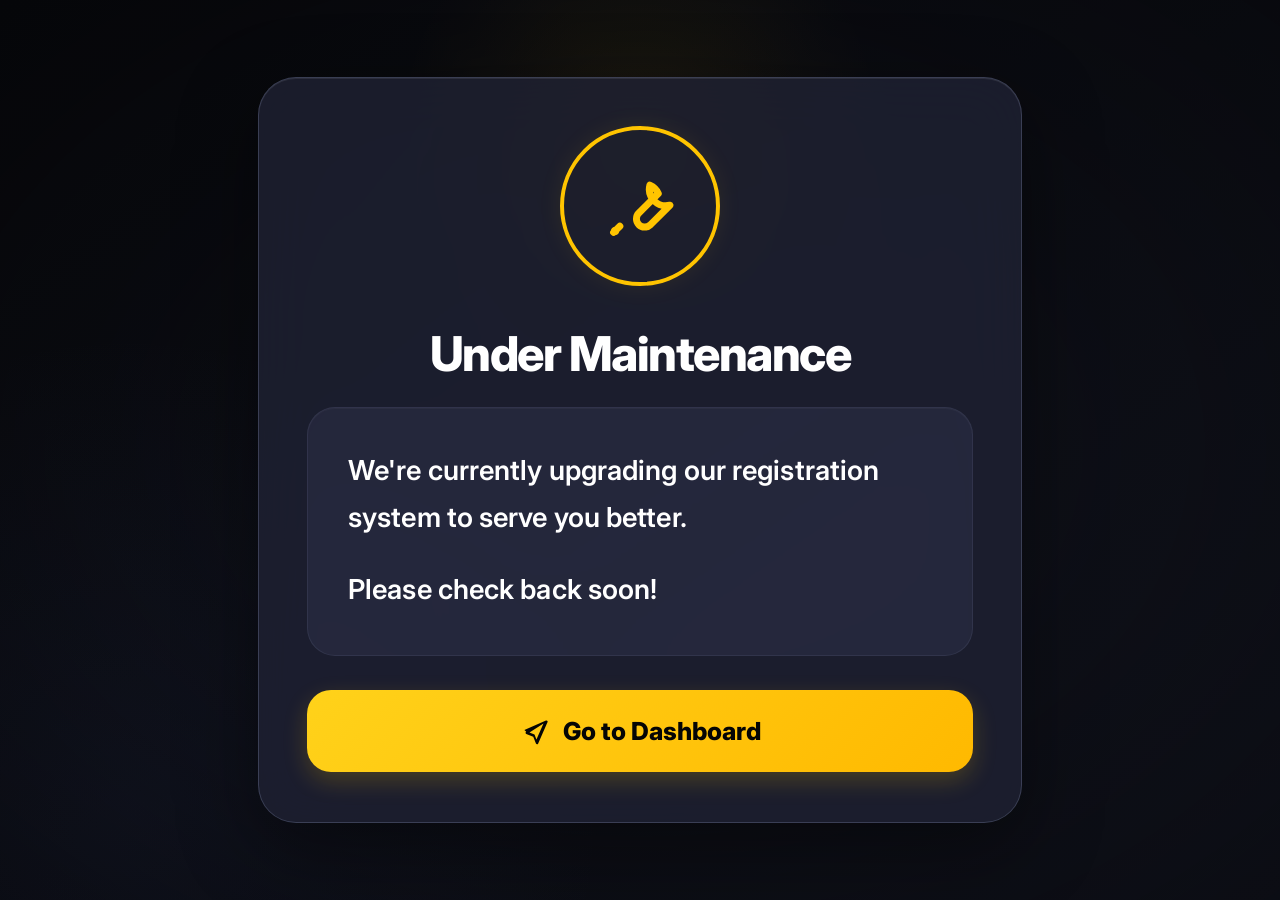
<file: register.html>
<!DOCTYPE html>
<html lang="en">
<head>
    <meta charset="UTF-8">
    <meta name="viewport" content="width=device-width, initial-scale=1.0">
    <meta name="theme-color" content="#0a0f1a">
    <meta http-equiv="X-Content-Type-Options" content="nosniff">
    <meta http-equiv="X-Frame-Options" content="DENY">
    <meta http-equiv="Referrer-Policy" content="strict-origin-when-cross-origin">
    <title>Under Maintenance - MTN AFA Portal</title>
    <link href="https://fonts.googleapis.com/css2?family=Inter:wght@400;500;600;700;800&display=swap" rel="stylesheet">
    <style>
        :root {
            --yellow: #ffc400;
            --yellow-bright: #ffd21a;
            --page-start: #08090d;
            --page-end: #11131d;
            --card: rgba(31, 33, 51, 0.82);
            --card-inner: rgba(45, 48, 72, 0.58);
            --border: rgba(151, 162, 201, 0.25);
            --text: #ffffff;
            --muted: #a7acc3;
        }

        * { box-sizing: border-box; }
        html, body { min-height: 100%; }
        body {
            margin: 0;
            display: grid;
            place-items: center;
            min-height: 100vh;
            padding: 24px;
            overflow-x: hidden;
            color: var(--text);
            font-family: Inter, -apple-system, BlinkMacSystemFont, "Segoe UI", sans-serif;
            background:
                radial-gradient(circle at 50% 14%, rgba(255, 196, 0, 0.08), transparent 24%),
                radial-gradient(circle at 10% 90%, rgba(80, 100, 180, 0.08), transparent 34%),
                linear-gradient(145deg, var(--page-start), var(--page-end));
        }

        body::before {
            content: "";
            position: fixed;
            inset: 0;
            pointer-events: none;
            background: radial-gradient(ellipse at center, transparent 35%, rgba(0, 0, 0, 0.3) 100%);
        }

        .maintenance-card {
            position: relative;
            z-index: 1;
            width: min(100%, 764px);
            padding: 48px 48px 50px;
            text-align: center;
            border: 1px solid var(--border);
            border-radius: 38px;
            background: var(--card);
            box-shadow: 0 24px 80px rgba(0, 0, 0, 0.42), inset 0 1px 0 rgba(255, 255, 255, 0.08);
            backdrop-filter: blur(28px) saturate(150%);
            -webkit-backdrop-filter: blur(28px) saturate(150%);
            animation: card-in 0.55s ease-out both;
        }

        .status-icon {
            display: grid;
            place-items: center;
            width: 160px;
            height: 160px;
            margin: 0 auto 40px;
            border: 4px solid var(--yellow);
            border-radius: 50%;
            color: var(--yellow);
            box-shadow: 0 0 24px rgba(255, 196, 0, 0.08);
        }

        .status-icon svg { width: 88px; height: 88px; }

        h1 {
            margin: 0;
            font-size: clamp(2rem, 5vw, 3rem);
            line-height: 1.15;
            letter-spacing: -1.5px;
            font-weight: 800;
        }

        .message-card {
            margin: 26px 0 34px;
            padding: 39px 40px 42px;
            text-align: left;
            border: 1px solid rgba(133, 142, 180, 0.13);
            border-radius: 28px;
            background: var(--card-inner);
            box-shadow: inset 0 1px 0 rgba(255, 255, 255, 0.03);
        }

        .message-card p {
            margin: 0;
            font-size: clamp(1.22rem, 3vw, 1.72rem);
            line-height: 1.7;
            font-weight: 600;
            letter-spacing: 0.1px;
        }

        .message-card p + p { margin-top: 25px; }

        .dashboard-button {
            display: flex;
            align-items: center;
            justify-content: center;
            min-height: 82px;
            width: 100%;
            padding: 18px 24px;
            border: 0;
            border-radius: 24px;
            color: #050505;
            background: linear-gradient(135deg, var(--yellow-bright), #ffb900);
            box-shadow: 0 9px 24px rgba(255, 196, 0, 0.2);
            font: inherit;
            font-size: clamp(1.12rem, 3vw, 1.55rem);
            font-weight: 800;
            text-decoration: none;
            cursor: pointer;
            transition: transform 0.2s ease, box-shadow 0.2s ease, filter 0.2s ease;
        }

        .dashboard-button:hover, .dashboard-button:focus-visible {
            filter: brightness(1.05);
            transform: translateY(-2px);
            box-shadow: 0 13px 30px rgba(255, 196, 0, 0.3);
            outline: none;
        }

        .dashboard-button:active { transform: translateY(0); }

        .dashboard-button svg { width: 30px; height: 30px; margin-right: 13px; }

        @keyframes card-in {
            from { opacity: 0; transform: translateY(18px) scale(0.98); }
            to { opacity: 1; transform: translateY(0) scale(1); }
        }

        @media (max-width: 600px) {
            body { padding: 16px; }
            .maintenance-card { padding: 38px 18px 24px; border-radius: 30px; }
            .status-icon { width: 118px; height: 118px; margin-bottom: 28px; }
            .status-icon svg { width: 66px; height: 66px; }
            .message-card { padding: 24px 22px 28px; margin: 22px 0 24px; border-radius: 22px; }
            .message-card p { line-height: 1.55; }
            .message-card p + p { margin-top: 18px; }
            .dashboard-button { min-height: 66px; border-radius: 18px; }
        }

        @media (prefers-reduced-motion: reduce) {
            *, *::before, *::after { animation-duration: 0.01ms !important; transition-duration: 0.01ms !important; }
        }
    </style>
</head>
<body>
    <main class="maintenance-card" aria-labelledby="maintenance-title">
        <div class="status-icon" aria-hidden="true">
            <svg viewBox="0 0 24 24" fill="none" stroke="currentColor" stroke-width="1.9" stroke-linecap="round" stroke-linejoin="round">
                <path d="M14.7 6.3a4.5 4.5 0 0 0 5.48 5.48l-5.37 5.37a2.25 2.25 0 0 1-3.18-3.18L17 8.6a4.5 4.5 0 0 0-2.3-2.3Z" />
                <path d="m5.2 18.8-.01.01" />
                <path d="M6.5 17.5 4.8 19.2" />
                <circle cx="5.2" cy="18.8" r="1.1" fill="currentColor" stroke="none" />
            </svg>
        </div>

        <h1 id="maintenance-title">Under Maintenance</h1>

        <section class="message-card" aria-label="Maintenance message">
            <p>We're currently upgrading our registration system to serve you better.</p>
            <p>Please check back soon!</p>
        </section>

        <a class="dashboard-button" href="dashboard.html">
            <svg viewBox="0 0 24 24" fill="currentColor" aria-hidden="true">
                <path d="M3.5 11.2 20.8 3.6c.8-.35 1.6.43 1.25 1.23l-7.6 17.3c-.32.74-1.4.72-1.69-.04l-2.16-5.57-5.57-2.16c-.76-.29-.78-1.36-.04-1.69Zm4.08 1.98 4.02 1.56 1.56 4.02 5.63-12.8-11.21 7.22Z" />
            </svg>
            Go to Dashboard
        </a>
    </main>
</body>
</html>
</file>
